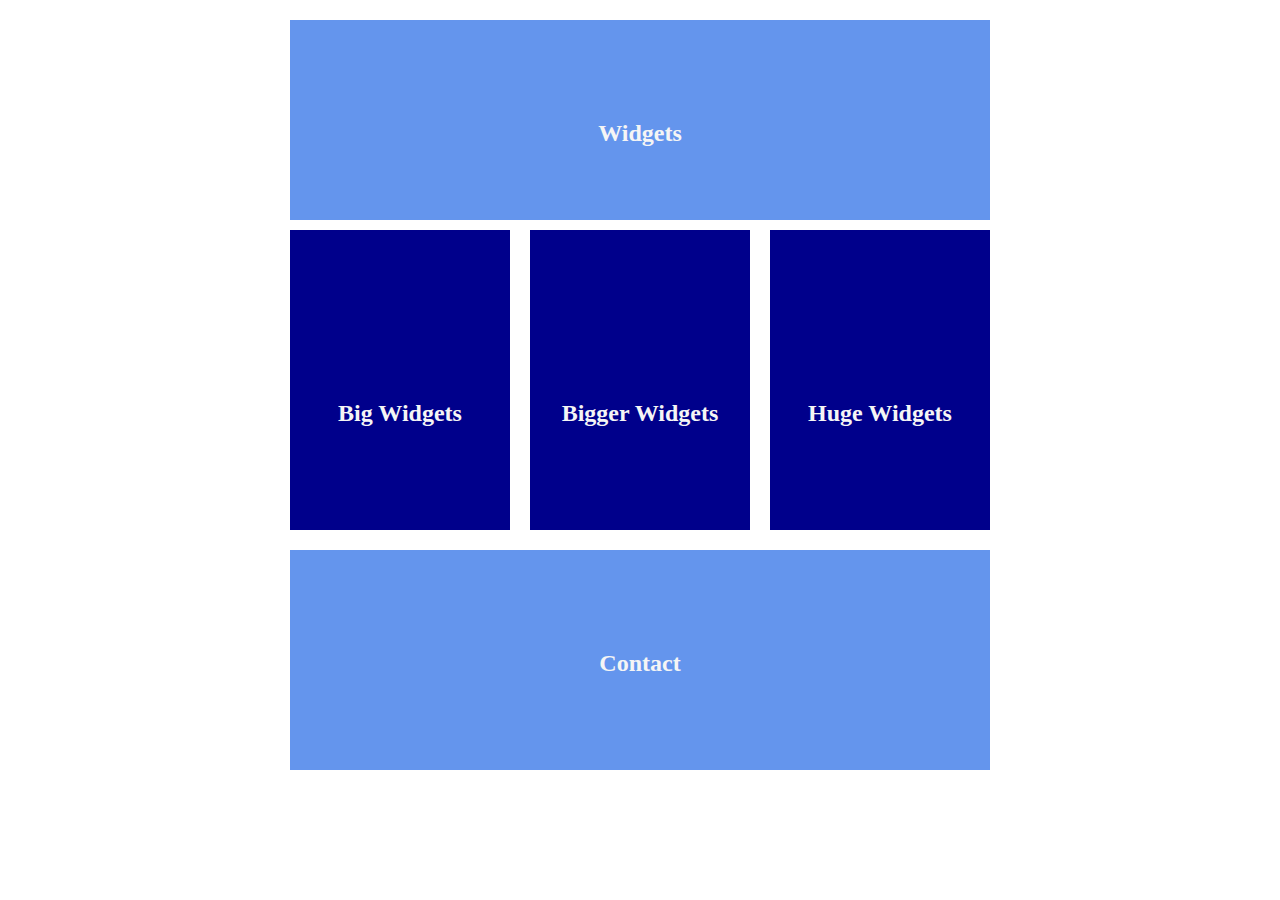
<file: lesson2/homework2/index.html>
<!DOCTYPE html>
<html lang="en">
<head>
    <meta charset="UTF-8">
    <meta name="viewport"
          content="width=device-width, user-scalable=no, initial-scale=1.0, maximum-scale=1.0, minimum-scale=1.0">
    <meta http-equiv="X-UA-Compatible" content="ie=edge">
    <title>OKTEN SCHOOL</title>
    <link rel="stylesheet" href="main.css">
</head>
<body>


<div class="mainfather">
    <div class="box">
        <h2>Widgets</h2>
    </div>

    <div class="father">
        <div class="point">
            <h2>Big Widgets</h2>
        </div>
        <div class="point">
            <h2>Bigger Widgets</h2>
        </div>
        <div class="point">
            <h2>Huge Widgets</h2>
        </div>
    </div>
    <div class="lastbox">
        <h2>Contact</h2>
    </div>
</div>
</body>
</html>
</file>
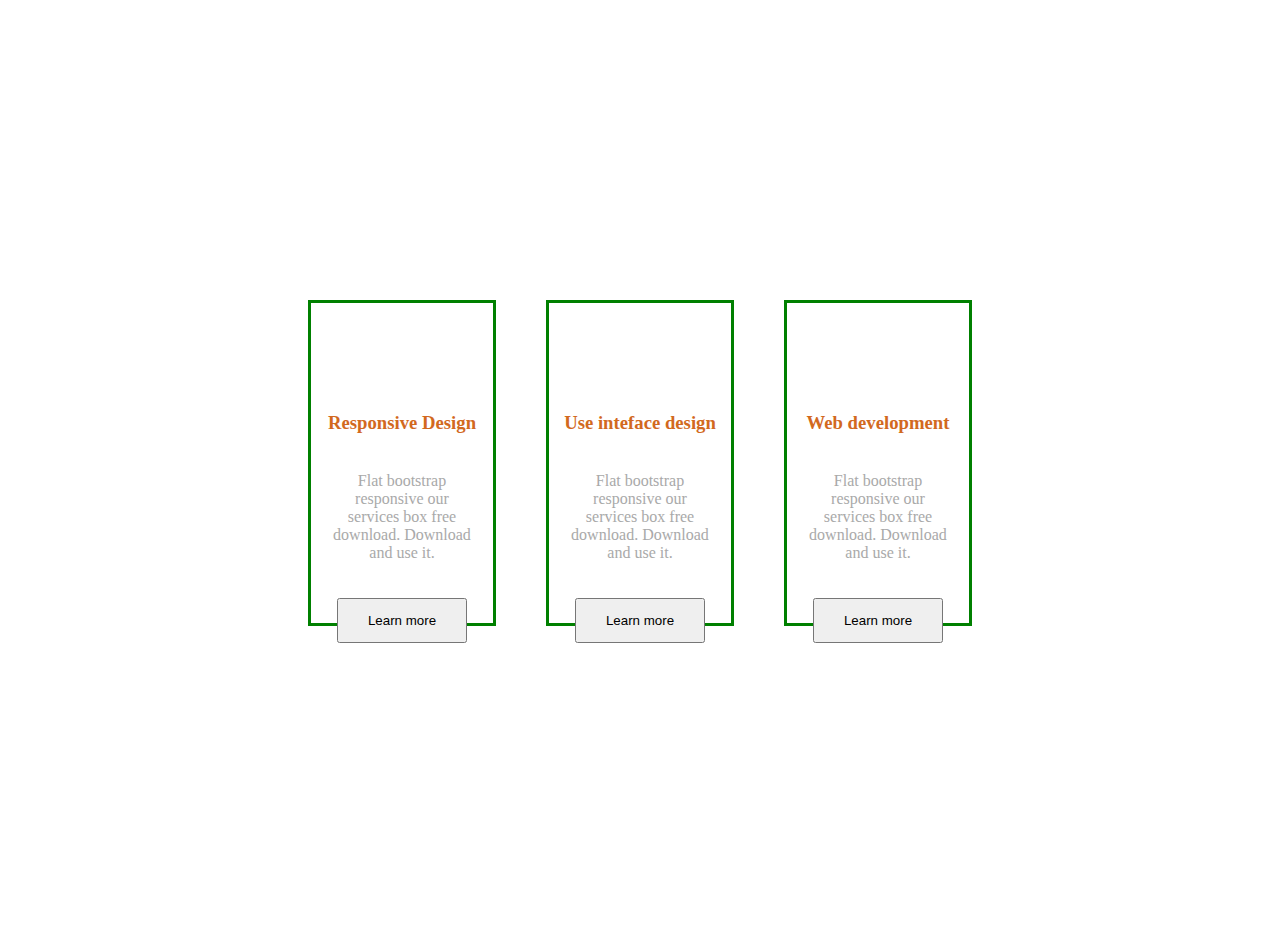
<file: lesson2/secondHW/index.html>
<!DOCTYPE html>
<html lang="en">
<head>
    <meta charset="UTF-8">
    <title>home work2/2</title>
    <link rel="stylesheet" href="main.css">
</head>
<body>

<div class="father">

    <div class="card">
        <h3>Responsive Design </h3>

        <div class="card1">
            <p> Flat bootstrap responsive our services box free download.
                Download and use it.</p>
        </div>
        <div class="button-box">
            <button>Learn more</button>

        </div>

    </div>
    <div class="card">
        <h3>Use inteface design</h3>

        <div class="card1">
            <p> Flat bootstrap responsive our services box free download.
                Download and use it.</p>
        </div>
        <div class="button-box">
            <button>Learn more</button>

        </div>

    </div>
    <div class="card">
        <h3>Web development</h3>

        <div class="card1">
            <p> Flat bootstrap responsive our services box free download.
                Download and use it.</p>
        </div>
        <div class="button-box">
            <button>Learn more</button>

        </div>

    </div>
</div>

</body>
</html>
</file>
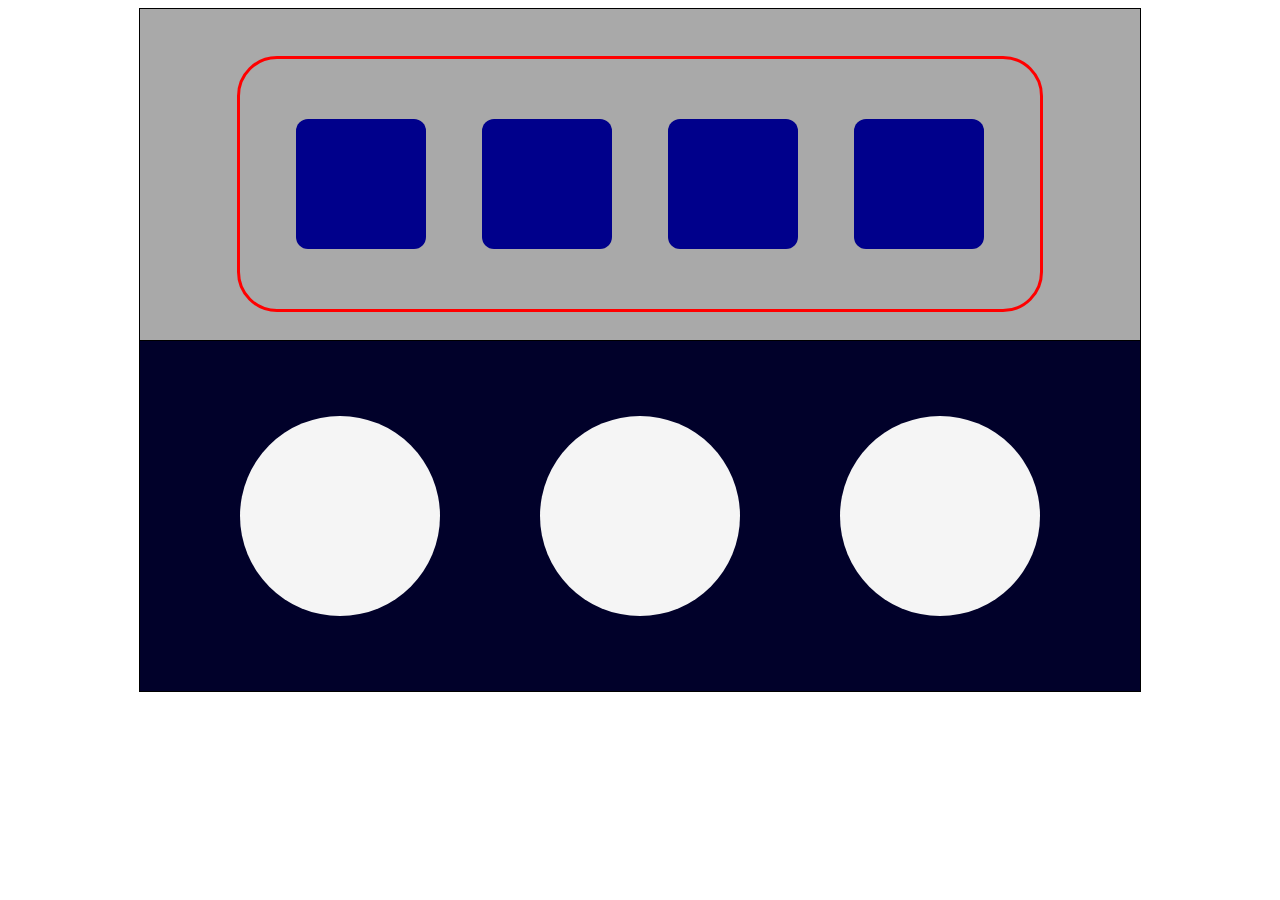
<file: lesson3/demo1/index.html>
<!DOCTYPE html>
<html lang="en">
<head>
    <meta charset="UTF-8">
    <title>DEMO</title>
    <link rel="stylesheet" href="main.css">
</head>
<body>
<div class="grandfather">
    <div class="father">
        <div class="bbox">
            <div class="minbox"></div>
            <div class="minbox"></div>
            <div class="minbox"></div>
            <div class="minbox"></div>

        </div>
    </div>

    <div class="mother">
        <div class="round"></div>
        <div class="round"></div>
        <div class="round"></div>

    </div>
</div>







</body>
</html>
</file>
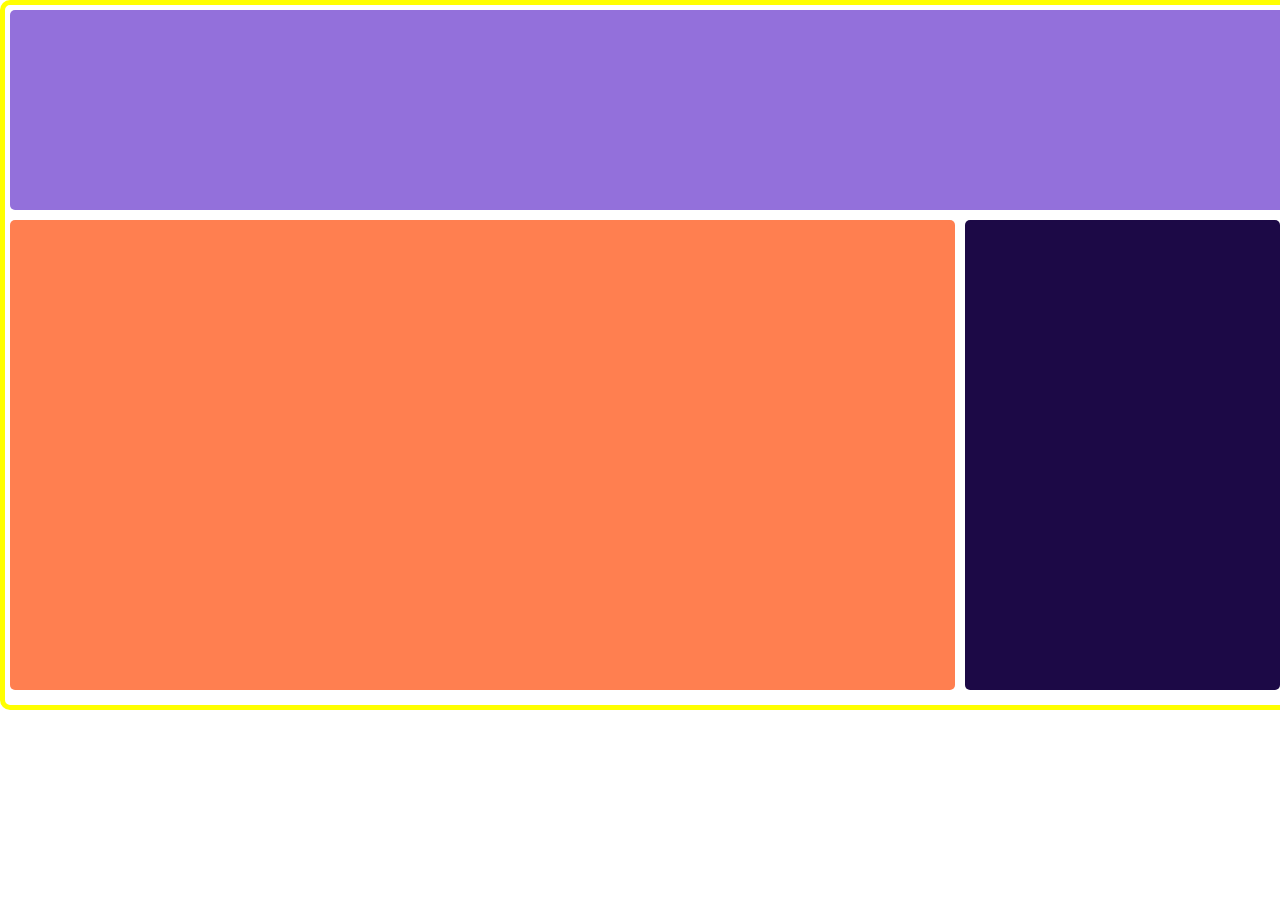
<file: lesson4/demo1/index.html>
<!DOCTYPE html>
<html lang="en">
<head>
    <meta charset="UTF-8">
    <title>First part of homework</title>
    <link rel="stylesheet" href="style.css">
    <link rel="stylesheet" href="main.css">
</head>
    <body>

        <div class="abc">
            <div class="a"></div>

            <div class="bbc">
                <div class="b"></div>
                <div class="c"></div>
            </div>
            </div>


    </body>

</html>
</file>
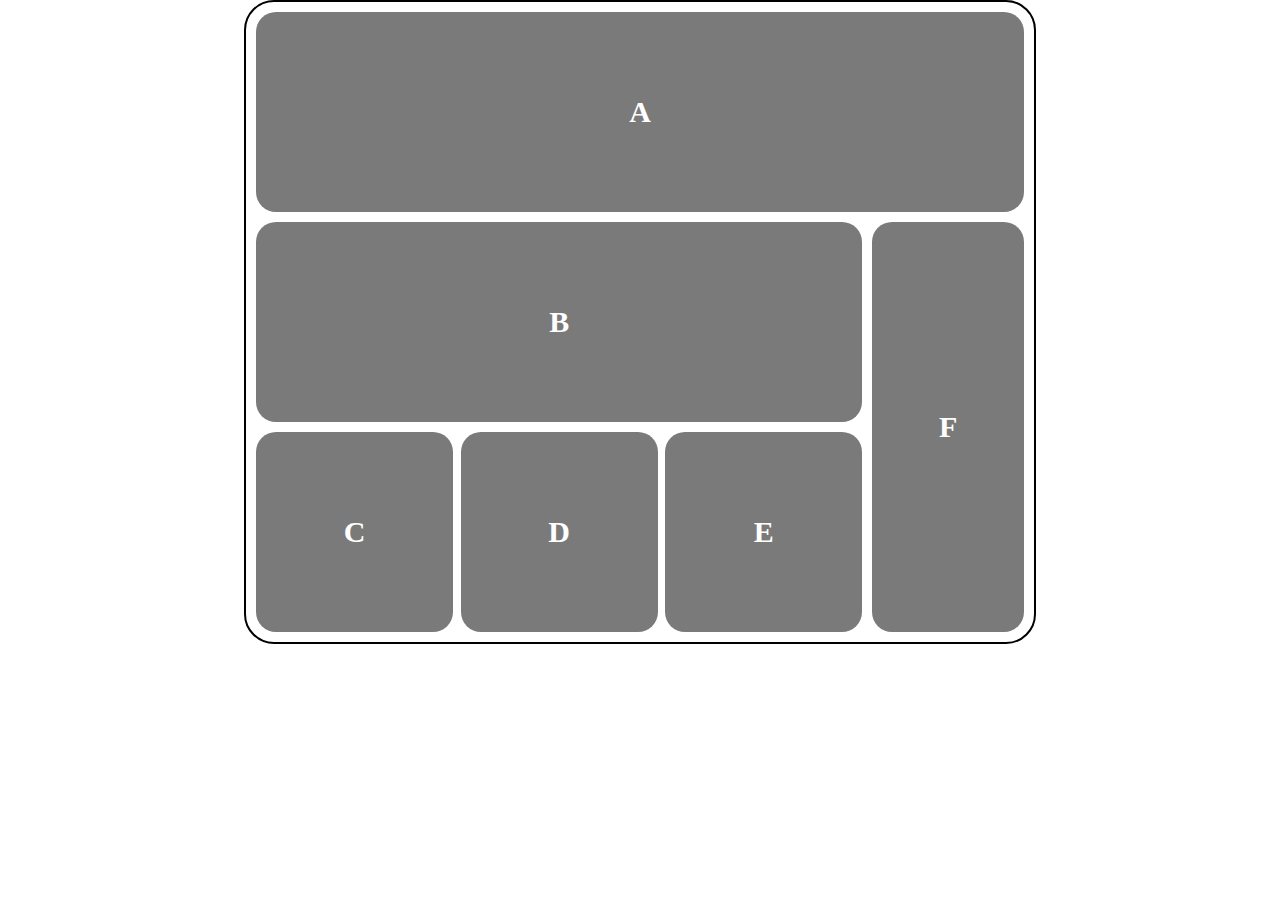
<file: lesson4/demo2/index.html>
<!doctype html>
<html lang="en">
<head>
    <meta charset="UTF-8">
    <meta name="viewport"
          content="width=device-width, user-scalable=no, initial-scale=1.0, maximum-scale=1.0, minimum-scale=1.0">
    <meta http-equiv="X-UA-Compatible" content="ie=edge">
    <title>Document</title>
    <link rel="stylesheet" href="style.css">
    <link rel="stylesheet" href="main.css">
</head>
<body>

<div class="father">
    <div class="header text">A</div>

    <div class="main">
        <div class="group">
            <div class="block">
                <div class="b text">B</div>
                <div class="group_card">
                    <div class="card text">C</div>
                    <div class="card text">D</div>
                    <div class="card text">E</div>
                </div>
            </div>
            <div class="f text">F</div>
        </div>


    </div>

</div>


</body>
</html>











        </div>








</body>
</html>
</file>
<file: lesson2/homework2/main.css>
.box{
    background: cornflowerblue;
    height: 200px;

}
.box>h2{
    text-align: center;
    color: whitesmoke;
    padding-top: 100px;
    font-family: "Felix Titling";
}

.point{
    background: darkblue;
    height: 300px;
    width: 220px;
    margin-top: 10px;

}

.father{
    display: flex;
    justify-content: space-between;

}


.point>h2{
    text-align: center;
    color: whitesmoke;
    padding-top: 150px;
    font-family: "Felix Titling";

}


.lastbox{
    background: cornflowerblue;
    height: 220px;
}

.lastbox>h2{
    text-align: center;
    padding-top: 100px;
    color: whitesmoke;
    font-family: "Felix Titling";
}

.mainfather{
    height: 800px;
    width: 700px;
    margin: auto;
    box-sizing: border-box;
}
</file>
<file: lesson2/secondHW/main.css>
.card{ width: 270px;
    height: 320px;
    /*background: gray;*/
    border: 3px solid green;

}
.card>h3{
    display: flex;
    justify-content: center;
    padding-top: 90px;
    box-sizing: border-box;
    color: chocolate;

}
.card1>p{
    box-sizing: border-box;
    text-align: center;
    padding: 20px;
    color: darkgrey;
}
.button-box{
    display: flex;
    justify-content: center;
    align-items: center;
}
.button-box>button{
    width: 130px;
    height: 45px;
}
.father{
    display: flex;
    justify-content: space-between;
    margin: 300px;
    column-gap: 50px;

}
</file>
<file: lesson3/demo1/main.css>
body{display: flex;
    justify-content: center;
    align-items: center;

}
.bbox{
    width: 800px;
    height: 250px;
    border: 3px solid red;
    border-radius: 40px;
    display: flex;
    justify-content: space-evenly;
    align-items: center;
}
.minbox{
    width: 130px;
    height: 130px;
    border-radius: 12px;
    background: darkblue;
}


.father{
    width: 1000px;
    height: 350px;
    border: 1px solid black;
    background: darkgrey;
    display: flex;
    justify-content: center;
    align-items: center;

}
.mother{
    width: 1000px;
    height: 350px;
    border: 1px solid black;
    background: #01012a;
    display: flex;
    justify-content: space-evenly;
    align-items: center;
    position: absolute;
    top: 340px;
}
.round{
    width: 200px;
    height: 200px;
    border-radius: 50%;
    background: whitesmoke;
}
</file>
<file: lesson4/demo1/main.css>
.abc{
    width: 100%;
    height: 700px;
    border: 5px solid yellow;
    border-radius: 10px;
    flex-direction: row;

}

.a{
    height: 200px;
    width: 100%;
    background: mediumpurple;
    border-radius: 5px;
    margin: 5px;
}
.b{

    height: 470px;
    width: 75%;
    background: coral;
    border-radius: 5px;
    margin: 5px;
}

.c{
    height: 470px;
    width: 25%;
    background: #1c0946;
    border-radius: 5px;
    margin: 5px;
}
.bbc{
    display: flex;
}
@media screen and (max-width: 900px){
    .abc{
        flex-direction: column;
        height: 100%;
        margin: 20px;

    }
    .bbc{
        flex-direction: column;
        /*margin: 20px;*/
    }
    .b{
        width: 100%;
        margin: 20px;

    }
    .c{
        width: 100%;
        margin: 20px;

    }
}
</file>
<file: lesson4/demo2/main.css>
.father{
    margin: 0 auto;
    width: 60%;
    border: 2px solid black;
    border-radius: 30px;
    display: flex;
    flex-direction: column;
    gap: 10px;
    padding: 10px;
}

.header{
    height: 200px;
    background: #7b7a7a;
}

.group{
    display: flex;
    gap: 10px;
}
.block{
    display: flex;
    flex-direction: column;
    width: 80%;
    gap: 10px;
}

.b{
    height: 200px;
    background: #7b7a7a;
}
.f{
    width: 20%;
    background: #7b7a7a;
}

.group_card{
    display: flex;
    justify-content: space-between;

}

.card{
    width: 32.5%;
    height: 200px;
    background: #7b7a7a;
}

.text{
    display: flex;
    justify-content: center;
    align-items: center;
    color: white;
    font-size: 30px;
    font-weight: bold;
    border-radius: 20px;
}

@media screen and (max-width: 800px){
    body{
        background: #f89c9c;
    }
    .group{
        flex-direction: column;
    }

    .block{
        width: 100%;
    }
    .b{
        height: 100px;
    }
    .f{
        width: 100%;
        height: 100px;
    }
}
</file>
<file: lesson4/demo1/style.css>
/*! normalize.css v8.0.1 | MIT License | github.com/necolas/normalize.css */

/* Document
   ========================================================================== */

/**
 * 1. Correct the line height in all browsers.
 * 2. Prevent adjustments of font size after orientation changes in iOS.
 */

html {
    line-height: 1.15; /* 1 */
    -webkit-text-size-adjust: 100%; /* 2 */
}

/* Sections
   ========================================================================== */

/**
 * Remove the margin in all browsers.
 */

body {
    margin: 0;
}

/**
 * Render the `main` element consistently in IE.
 */

main {
    display: block;
}

/**
 * Correct the font size and margin on `h1` elements within `section` and
 * `article` contexts in Chrome, Firefox, and Safari.
 */

h1 {
    font-size: 2em;
    margin: 0.67em 0;
}

/* Grouping content
   ========================================================================== */

/**
 * 1. Add the correct box sizing in Firefox.
 * 2. Show the overflow in Edge and IE.
 */

hr {
    box-sizing: content-box; /* 1 */
    height: 0; /* 1 */
    overflow: visible; /* 2 */
}

/**
 * 1. Correct the inheritance and scaling of font size in all browsers.
 * 2. Correct the odd `em` font sizing in all browsers.
 */

pre {
    font-family: monospace, monospace; /* 1 */
    font-size: 1em; /* 2 */
}

/* Text-level semantics
   ========================================================================== */

/**
 * Remove the gray background on active links in IE 10.
 */

a {
    background-color: transparent;
}

/**
 * 1. Remove the bottom border in Chrome 57-
 * 2. Add the correct text decoration in Chrome, Edge, IE, Opera, and Safari.
 */

abbr[title] {
    border-bottom: none; /* 1 */
    text-decoration: underline; /* 2 */
    /* 2 */
}

/**
 * Add the correct font weight in Chrome, Edge, and Safari.
 */

b,
strong {
    font-weight: bolder;
}

/**
 * 1. Correct the inheritance and scaling of font size in all browsers.
 * 2. Correct the odd `em` font sizing in all browsers.
 */

code,
kbd,
samp {
    font-family: monospace, monospace; /* 1 */
    font-size: 1em; /* 2 */
}

/**
 * Add the correct font size in all browsers.
 */

small {
    font-size: 80%;
}

/**
 * Prevent `sub` and `sup` elements from affecting the line height in
 * all browsers.
 */

sub,
sup {
    font-size: 75%;
    line-height: 0;
    position: relative;
    vertical-align: baseline;
}

sub {
    bottom: -0.25em;
}

sup {
    top: -0.5em;
}

/* Embedded content
   ========================================================================== */

/**
 * Remove the border on images inside links in IE 10.
 */

img {
    border-style: none;
}

/* Forms
   ========================================================================== */

/**
 * 1. Change the font styles in all browsers.
 * 2. Remove the margin in Firefox and Safari.
 */

button,
input,
optgroup,
select,
textarea {
    font-family: inherit; /* 1 */
    font-size: 100%; /* 1 */
    line-height: 1.15; /* 1 */
    margin: 0; /* 2 */
}

/**
 * Show the overflow in IE.
 * 1. Show the overflow in Edge.
 */

button,
input { /* 1 */
    overflow: visible;
}

/**
 * Remove the inheritance of text transform in Edge, Firefox, and IE.
 * 1. Remove the inheritance of text transform in Firefox.
 */

button,
select { /* 1 */
    text-transform: none;
}

/**
 * Correct the inability to style clickable types in iOS and Safari.
 */

button,
[type="button"],
[type="reset"],
[type="submit"] {
    -webkit-appearance: button;
}

/**
 * Remove the inner border and padding in Firefox.
 */

button::-moz-focus-inner,
[type="button"]::-moz-focus-inner,
[type="reset"]::-moz-focus-inner,
[type="submit"]::-moz-focus-inner {
    border-style: none;
    padding: 0;
}

/**
 * Restore the focus styles unset by the previous rule.
 */

button:-moz-focusring,
[type="button"]:-moz-focusring,
[type="reset"]:-moz-focusring,
[type="submit"]:-moz-focusring {
    outline: 1px dotted ButtonText;
}

/**
 * Correct the padding in Firefox.
 */

fieldset {
    padding: 0.35em 0.75em 0.625em;
}

/**
 * 1. Correct the text wrapping in Edge and IE.
 * 2. Correct the color inheritance from `fieldset` elements in IE.
 * 3. Remove the padding so developers are not caught out when they zero out
 *    `fieldset` elements in all browsers.
 */

legend {
    box-sizing: border-box; /* 1 */
    color: inherit; /* 2 */
    display: table; /* 1 */
    max-width: 100%; /* 1 */
    padding: 0; /* 3 */
    white-space: normal; /* 1 */
}

/**
 * Add the correct vertical alignment in Chrome, Firefox, and Opera.
 */

progress {
    vertical-align: baseline;
}

/**
 * Remove the default vertical scrollbar in IE 10+.
 */

textarea {
    overflow: auto;
}

/**
 * 1. Add the correct box sizing in IE 10.
 * 2. Remove the padding in IE 10.
 */

[type="checkbox"],
[type="radio"] {
    box-sizing: border-box; /* 1 */
    padding: 0; /* 2 */
}

/**
 * Correct the cursor style of increment and decrement buttons in Chrome.
 */

[type="number"]::-webkit-inner-spin-button,
[type="number"]::-webkit-outer-spin-button {
    height: auto;
}

/**
 * 1. Correct the odd appearance in Chrome and Safari.
 * 2. Correct the outline style in Safari.
 */

[type="search"] {
    -webkit-appearance: textfield; /* 1 */
    outline-offset: -2px; /* 2 */
}

/**
 * Remove the inner padding in Chrome and Safari on macOS.
 */

[type="search"]::-webkit-search-decoration {
    -webkit-appearance: none;
}

/**
 * 1. Correct the inability to style clickable types in iOS and Safari.
 * 2. Change font properties to `inherit` in Safari.
 */

::-webkit-file-upload-button {
    -webkit-appearance: button; /* 1 */
    font: inherit; /* 2 */
}

/* Interactive
   ========================================================================== */

/*
 * Add the correct display in Edge, IE 10+, and Firefox.
 */

details {
    display: block;
}

/*
 * Add the correct display in all browsers.
 */

summary {
    display: list-item;
}

/* Misc
   ========================================================================== */

/**
 * Add the correct display in IE 10+.
 */

template {
    display: none;
}

/**
 * Add the correct display in IE 10.
 */

[hidden] {
    display: none;
}
</file>
<file: lesson4/demo2/style.css>
/*! normalize.css v8.0.1 | MIT License | github.com/necolas/normalize.css */

/* Document
   ========================================================================== */

/**
 * 1. Correct the line height in all browsers.
 * 2. Prevent adjustments of font size after orientation changes in iOS.
 */

html {
    line-height: 1.15; /* 1 */
    -webkit-text-size-adjust: 100%; /* 2 */
}

/* Sections
   ========================================================================== */

/**
 * Remove the margin in all browsers.
 */

body {
    margin: 0;
}

/**
 * Render the `main` element consistently in IE.
 */

main {
    display: block;
}

/**
 * Correct the font size and margin on `h1` elements within `section` and
 * `article` contexts in Chrome, Firefox, and Safari.
 */

h1 {
    font-size: 2em;
    margin: 0.67em 0;
}

/* Grouping content
   ========================================================================== */

/**
 * 1. Add the correct box sizing in Firefox.
 * 2. Show the overflow in Edge and IE.
 */

hr {
    box-sizing: content-box; /* 1 */
    height: 0; /* 1 */
    overflow: visible; /* 2 */
}

/**
 * 1. Correct the inheritance and scaling of font size in all browsers.
 * 2. Correct the odd `em` font sizing in all browsers.
 */

pre {
    font-family: monospace, monospace; /* 1 */
    font-size: 1em; /* 2 */
}

/* Text-level semantics
   ========================================================================== */

/**
 * Remove the gray background on active links in IE 10.
 */

a {
    background-color: transparent;
}

/**
 * 1. Remove the bottom border in Chrome 57-
 * 2. Add the correct text decoration in Chrome, Edge, IE, Opera, and Safari.
 */

abbr[title] {
    border-bottom: none; /* 1 */
    text-decoration: underline; /* 2 */
    /* 2 */
}

/**
 * Add the correct font weight in Chrome, Edge, and Safari.
 */

b,
strong {
    font-weight: bolder;
}

/**
 * 1. Correct the inheritance and scaling of font size in all browsers.
 * 2. Correct the odd `em` font sizing in all browsers.
 */

code,
kbd,
samp {
    font-family: monospace, monospace; /* 1 */
    font-size: 1em; /* 2 */
}

/**
 * Add the correct font size in all browsers.
 */

small {
    font-size: 80%;
}

/**
 * Prevent `sub` and `sup` elements from affecting the line height in
 * all browsers.
 */

sub,
sup {
    font-size: 75%;
    line-height: 0;
    position: relative;
    vertical-align: baseline;
}

sub {
    bottom: -0.25em;
}

sup {
    top: -0.5em;
}

/* Embedded content
   ========================================================================== */

/**
 * Remove the border on images inside links in IE 10.
 */

img {
    border-style: none;
}

/* Forms
   ========================================================================== */

/**
 * 1. Change the font styles in all browsers.
 * 2. Remove the margin in Firefox and Safari.
 */

button,
input,
optgroup,
select,
textarea {
    font-family: inherit; /* 1 */
    font-size: 100%; /* 1 */
    line-height: 1.15; /* 1 */
    margin: 0; /* 2 */
}

/**
 * Show the overflow in IE.
 * 1. Show the overflow in Edge.
 */

button,
input { /* 1 */
    overflow: visible;
}

/**
 * Remove the inheritance of text transform in Edge, Firefox, and IE.
 * 1. Remove the inheritance of text transform in Firefox.
 */

button,
select { /* 1 */
    text-transform: none;
}

/**
 * Correct the inability to style clickable types in iOS and Safari.
 */

button,
[type="button"],
[type="reset"],
[type="submit"] {
    -webkit-appearance: button;
}

/**
 * Remove the inner border and padding in Firefox.
 */

button::-moz-focus-inner,
[type="button"]::-moz-focus-inner,
[type="reset"]::-moz-focus-inner,
[type="submit"]::-moz-focus-inner {
    border-style: none;
    padding: 0;
}

/**
 * Restore the focus styles unset by the previous rule.
 */

button:-moz-focusring,
[type="button"]:-moz-focusring,
[type="reset"]:-moz-focusring,
[type="submit"]:-moz-focusring {
    outline: 1px dotted ButtonText;
}

/**
 * Correct the padding in Firefox.
 */

fieldset {
    padding: 0.35em 0.75em 0.625em;
}

/**
 * 1. Correct the text wrapping in Edge and IE.
 * 2. Correct the color inheritance from `fieldset` elements in IE.
 * 3. Remove the padding so developers are not caught out when they zero out
 *    `fieldset` elements in all browsers.
 */

legend {
    box-sizing: border-box; /* 1 */
    color: inherit; /* 2 */
    display: table; /* 1 */
    max-width: 100%; /* 1 */
    padding: 0; /* 3 */
    white-space: normal; /* 1 */
}

/**
 * Add the correct vertical alignment in Chrome, Firefox, and Opera.
 */

progress {
    vertical-align: baseline;
}

/**
 * Remove the default vertical scrollbar in IE 10+.
 */

textarea {
    overflow: auto;
}

/**
 * 1. Add the correct box sizing in IE 10.
 * 2. Remove the padding in IE 10.
 */

[type="checkbox"],
[type="radio"] {
    box-sizing: border-box; /* 1 */
    padding: 0; /* 2 */
}

/**
 * Correct the cursor style of increment and decrement buttons in Chrome.
 */

[type="number"]::-webkit-inner-spin-button,
[type="number"]::-webkit-outer-spin-button {
    height: auto;
}

/**
 * 1. Correct the odd appearance in Chrome and Safari.
 * 2. Correct the outline style in Safari.
 */

[type="search"] {
    -webkit-appearance: textfield; /* 1 */
    outline-offset: -2px; /* 2 */
}

/**
 * Remove the inner padding in Chrome and Safari on macOS.
 */

[type="search"]::-webkit-search-decoration {
    -webkit-appearance: none;
}

/**
 * 1. Correct the inability to style clickable types in iOS and Safari.
 * 2. Change font properties to `inherit` in Safari.
 */

::-webkit-file-upload-button {
    -webkit-appearance: button; /* 1 */
    font: inherit; /* 2 */
}

/* Interactive
   ========================================================================== */

/*
 * Add the correct display in Edge, IE 10+, and Firefox.
 */

details {
    display: block;
}

/*
 * Add the correct display in all browsers.
 */

summary {
    display: list-item;
}

/* Misc
   ========================================================================== */

/**
 * Add the correct display in IE 10+.
 */

template {
    display: none;
}

/**
 * Add the correct display in IE 10.
 */

[hidden] {
    display: none;
}
</file>
